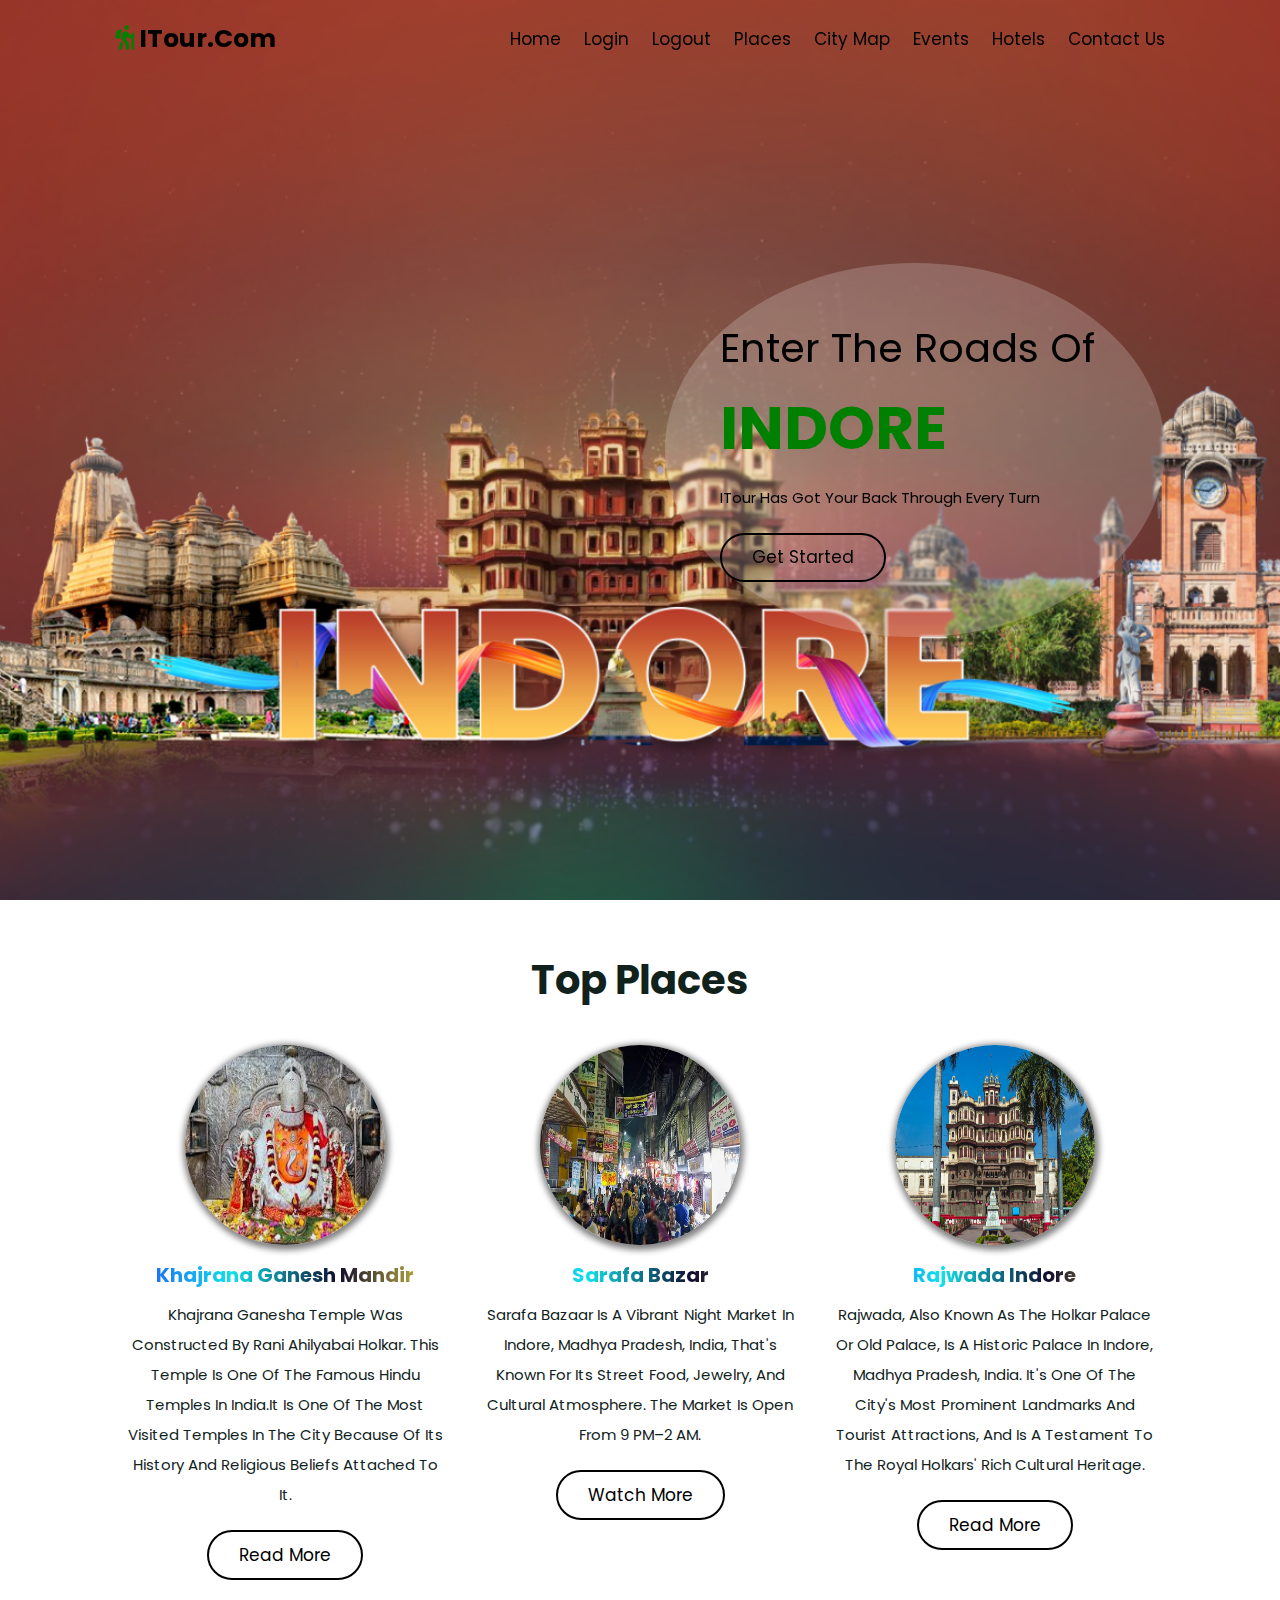
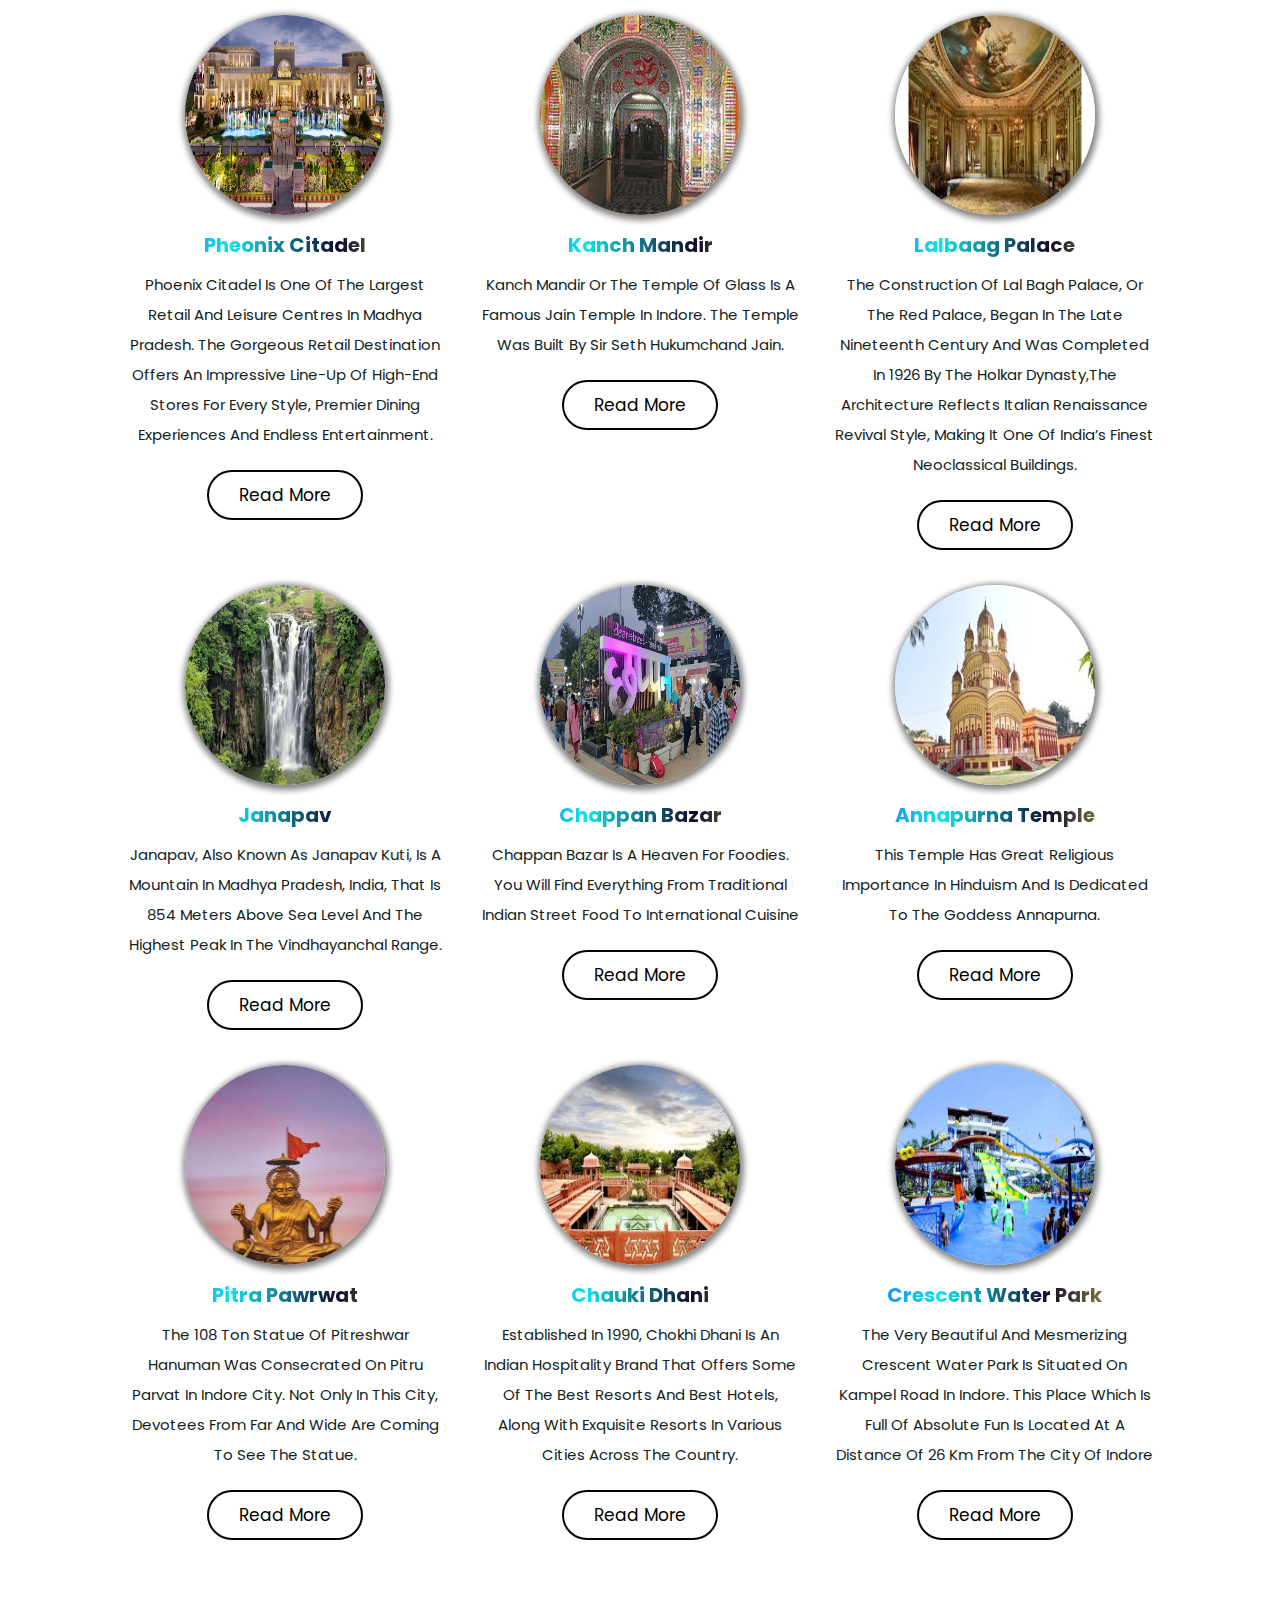
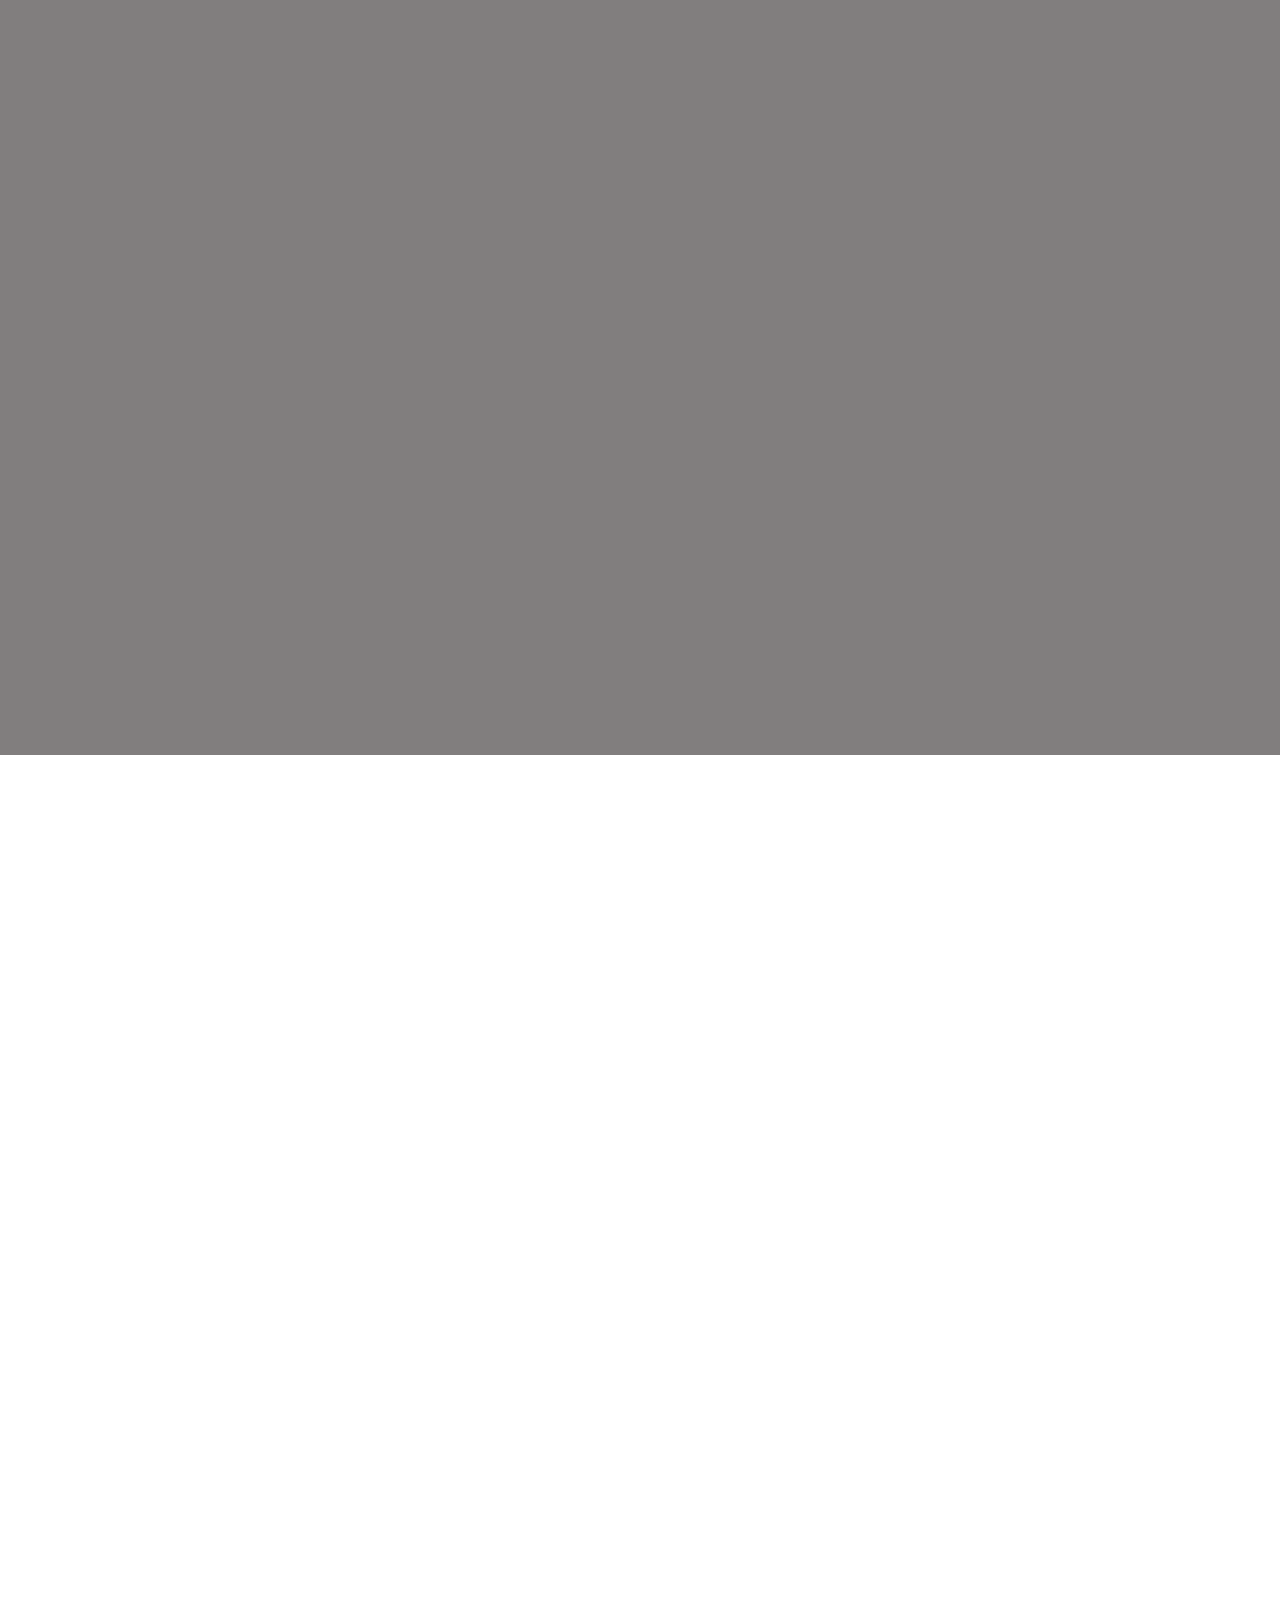
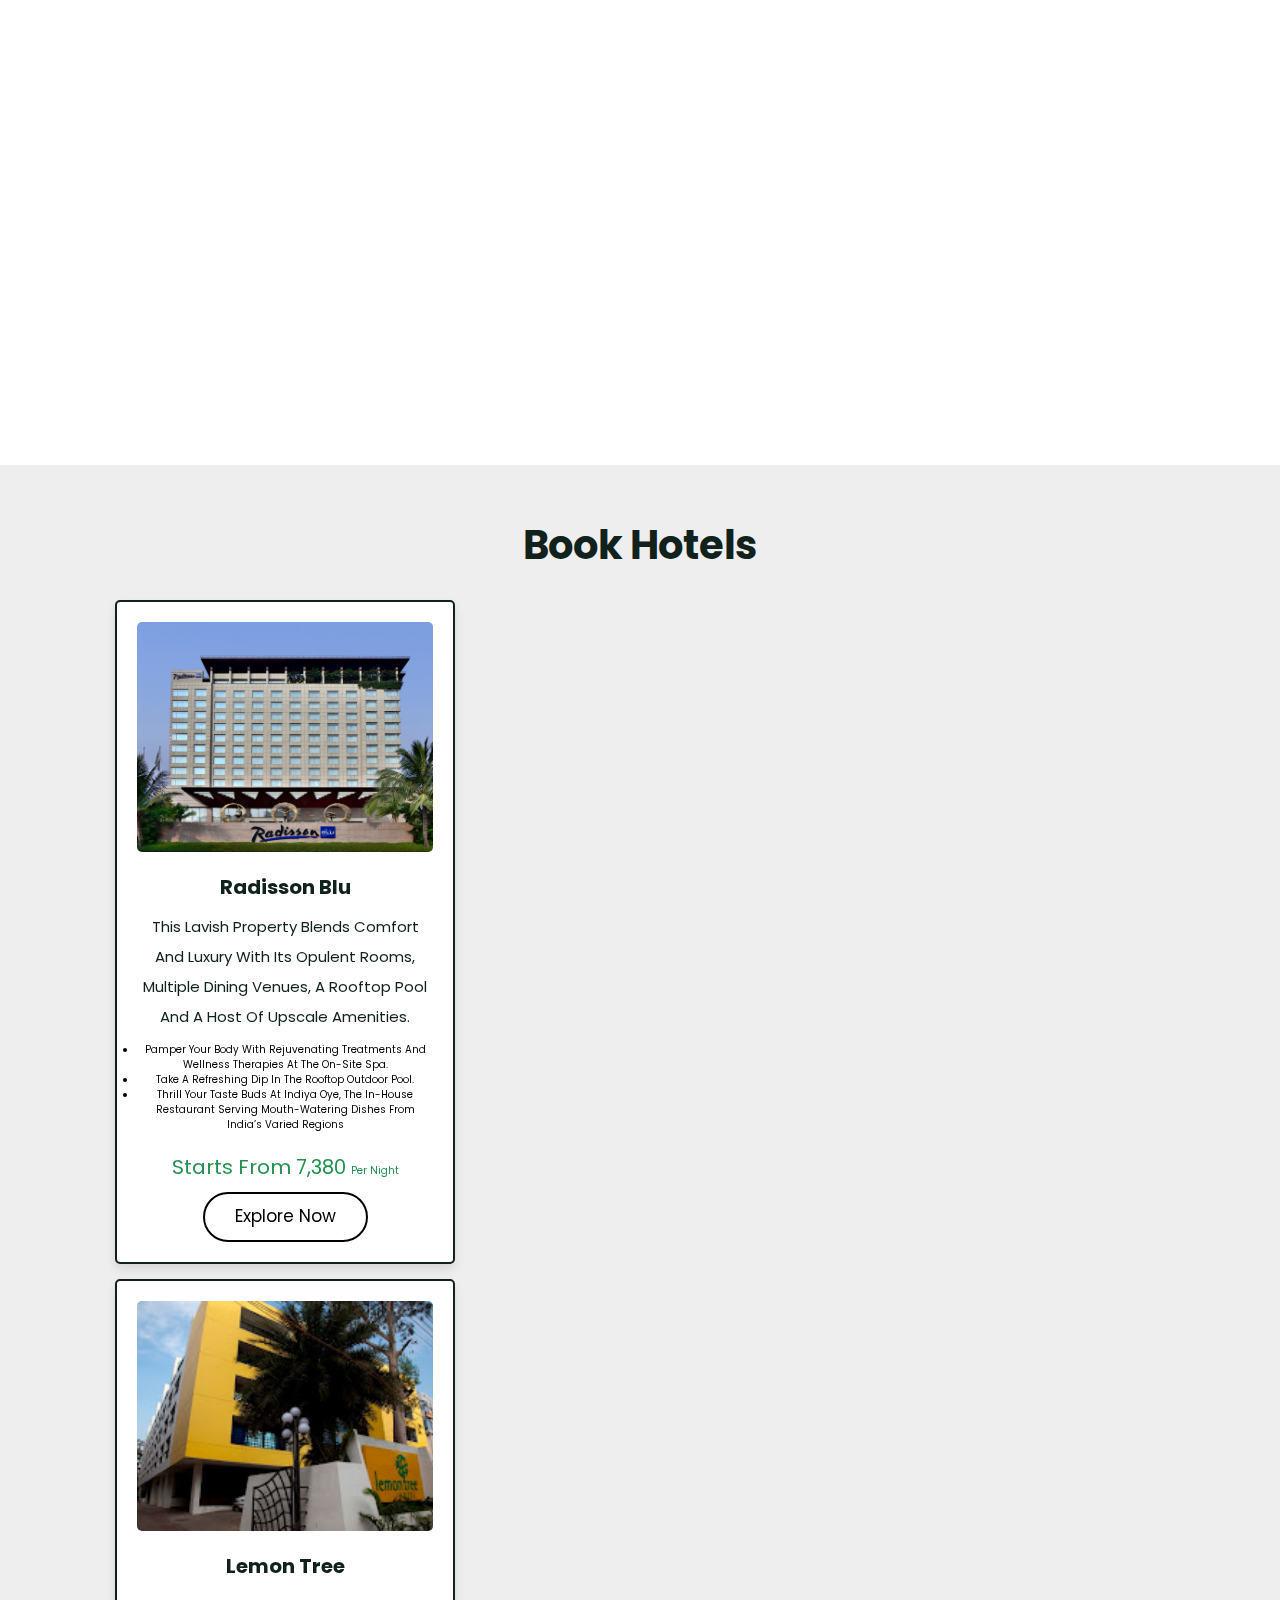
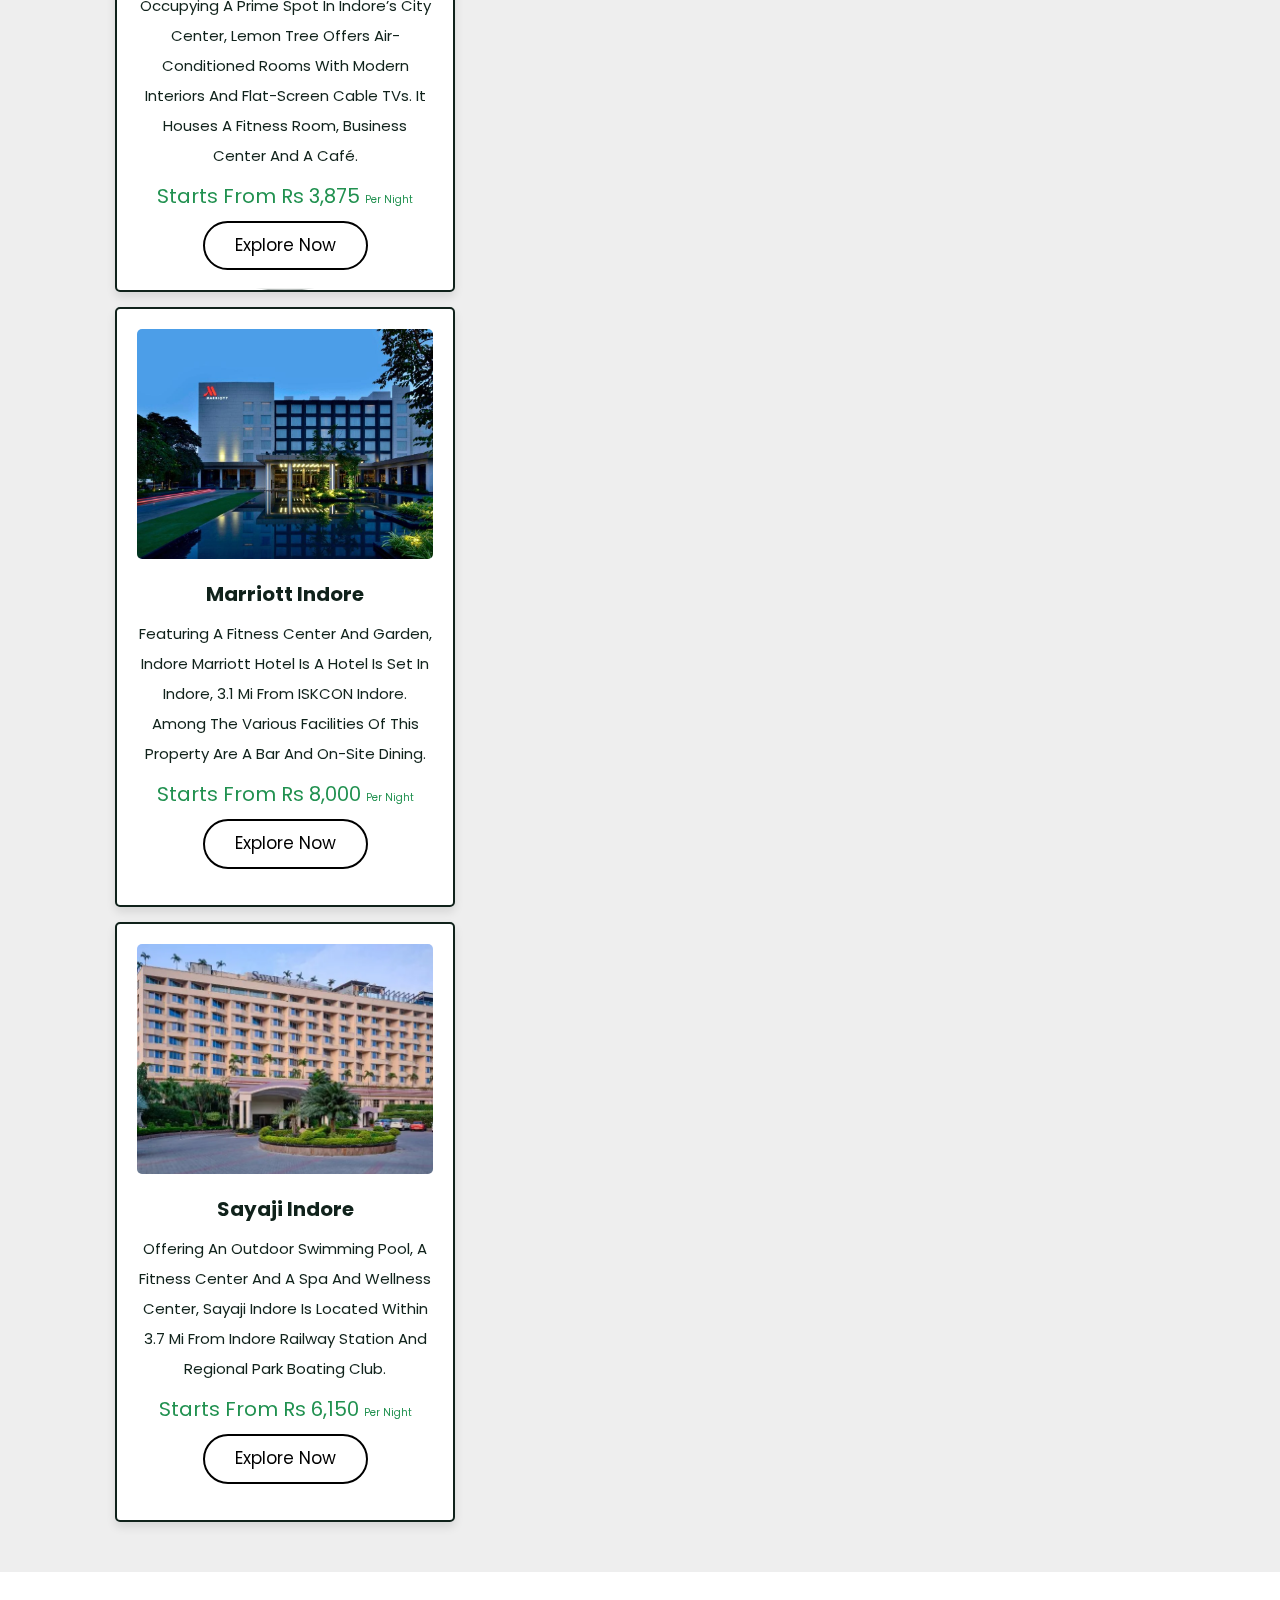
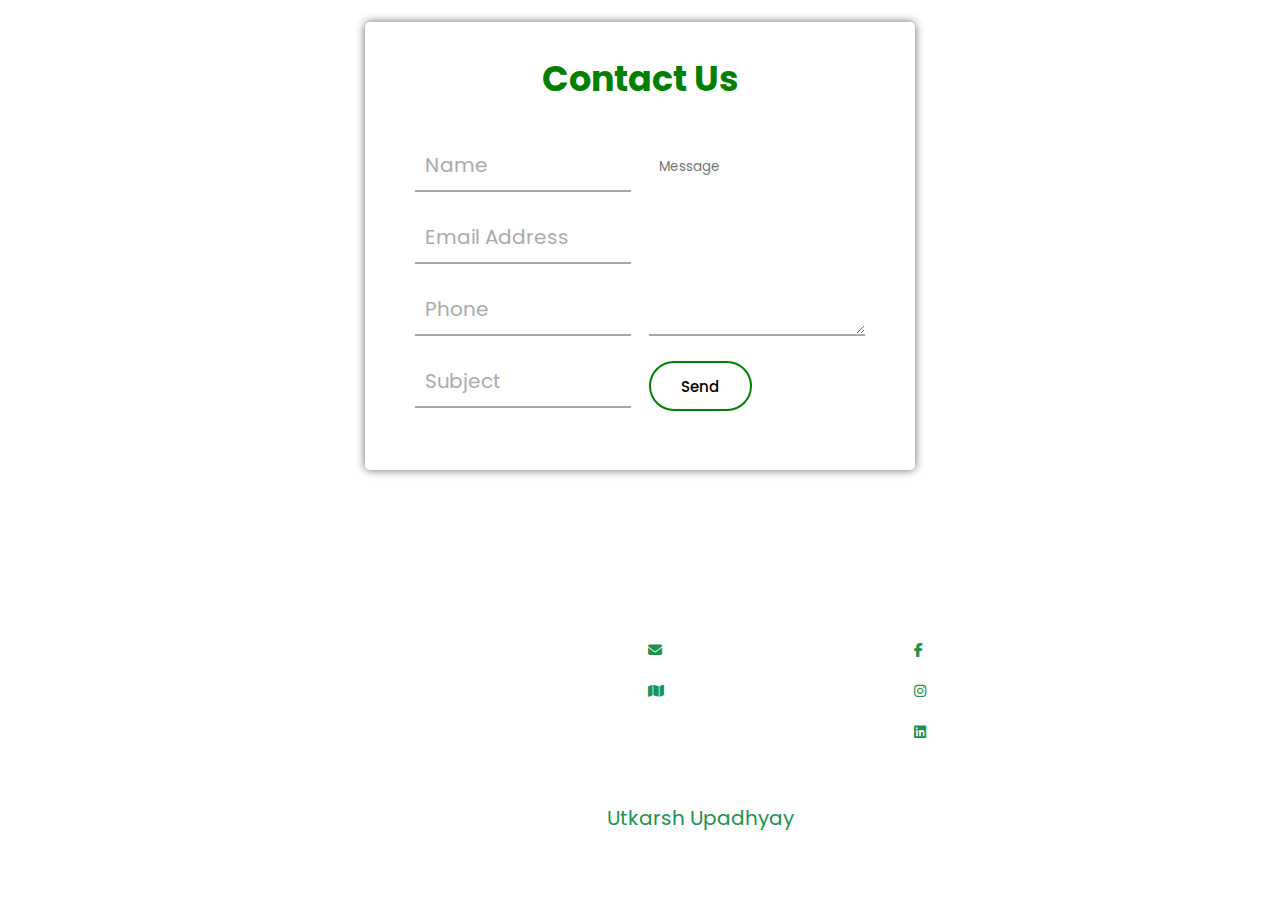
<file: index.html>
<!DOCTYPE html>
<html lang="en">
<head>
    <meta charset="UTF-8">
    <meta name="viewport" content="width=device-width, initial-scale=1.0">
    <title>Tour & Travel</title>
    <link rel="stylesheet" href="https://cdnjs.cloudflare.com/ajax/libs/font-awesome/6.1.1/css/all.min.css">
    <link rel="stylesheet" href="css/style.css">
    <!-- Iconscout Link  -->
    <link rel="stylesheet" href="https://unicons.iconscout.com/release/v2.1.6/css/unicons.css">
    <meta http-equiv='refresh' content='500' url='index.html'>
</head>
<body>
    <header class="header">
        <a href="#" class="logo"><i class="fas fa-hiking"></i> iTour.com</a>
        <nav class="navbar">
            <div id="nav-close" class="fas fa-times"></div>
            <a href="#home">Home</a>
            <a href="login.html" id="loginLink">Login</a>
            <a href="logout.html" id="logout" onclick="logout()">Logout</a>
            <a href="#category">Places</a>
            <a href="#maps">City Map</a>
            <a href="#Events">Events</a>
            <a href="#hotels">Hotels</a>
            <a href="#contact">Contact us</a>
        
        </nav>
        <div class="icons">
            <div id="menu-btn" class="fas fa-bars"></div> 
        </div>
    </header>


    <section class="home" id="home">
   
        <div class="wrapper">
           
                <div class="box" style="background: url(images/home1.png) no-repeat;">
                <div class="content">
                    <span>Enter the roads of</span>
                    <h3>Indore</h3>
                    <p>iTour has got your back through every turn</p>
                    <a href="#category" class="btn">get started</a>
                </div>
                </div>  
        </div>
    </section>

    <!-- Adventure section -->

    <section class="category" id="category">

        <h1 class="heading">Top Places</h1>
        
    
        <div class="box-container">
    
            <div class="box">
                <img src="images/Khajrana.jpg" alt="">
                <h3>Khajrana Ganesh Mandir</h3>
                <p>Khajrana Ganesha Temple was constructed by Rani Ahilyabai Holkar. This temple is one of the famous Hindu temples in India.It is one of the most visited temples in the city because of its history and religious beliefs attached to it.</p>
                <a href="https://shreeganeshkhajrana.com/" target="_blank" class="btn">read more</a>
            </div>

            <div class="box">
                <img src="images/Sarafa.webp" alt="">
                <h3>Sarafa Bazar</h3>
                <p>Sarafa Bazaar is a vibrant night market in Indore, Madhya Pradesh, India, that's known for its street food, jewelry, and cultural atmosphere. The market is open from 9 PM–2 AM.</p>
                <a href="https://www.youtube.com/watch?v=NW1gH9FmYVQ" target="_blank" class="btn">watch more</a>
            </div>
    
            <div class="box">
                <img src="images/Rajwada.webp" alt="">
                <h3>Rajwada Indore</h3>
                <p>Rajwada, also known as the Holkar Palace or Old Palace, is a historic palace in Indore, Madhya Pradesh, India. It's one of the city's most prominent landmarks and tourist attractions, and is a testament to the Royal Holkars' rich cultural heritage.</p>
                <a href="https://www.trawell.in/madhya-pradesh/indore/rajwada-palace" target="_blank" class="btn">read more</a>
            </div>
    
            <div class="box">
                <img src="images/Pheonix.jpg" alt="">
                <h3>Pheonix Citadel</h3>
                <p>Phoenix Citadel is one of the largest retail and leisure centres in Madhya Pradesh. The gorgeous retail destination offers an impressive line-up of high-end stores for every style, premier dining experiences and endless entertainment.</p>
                <a href="https://en.wikipedia.org/wiki/Canoeing" target="_blank" class="btn">read more</a>
            </div>
            <div class="box">
                <img src="images/KanchMandir.jpg" alt="">
                <h3>Kanch Mandir</h3>
                <p>Kanch Mandir or the Temple of Glass is a famous Jain temple in Indore. The temple was built by Sir Seth Hukumchand Jain.</p>
                <a href="https://www.news18.com/buzz/this-kanch-mandir-in-indore-was-built-110-years-ago-know-the-history-7401967.html" target="_blank" class="btn">read more</a>
            </div>
            <div class="box">
                <img src="images/Laalbagh.jpg" alt="">
                <h3>Lalbaag Palace</h3>
                <p>The construction of Lal Bagh Palace, or the Red Palace, began in the late nineteenth century and was completed in 1926 by the Holkar dynasty,The architecture reflects Italian Renaissance Revival style, making it one of India’s finest neoclassical buildings.</p>
                <a href="https://www.wmf.org/project/lal-bagh-palace" target="_blank" class="btn">read more</a>
            </div>
            <div class="box">
                <img src="images/Janapav.jpg" alt="">
                <h3>Janapav</h3>
                <p>Janapav, also known as Janapav Kuti, is a mountain in Madhya Pradesh, India, that is 854 meters above sea level and the highest peak in the Vindhayanchal range.</p>
                <a href="https://www.holidify.com/places/indore/janapav-sightseeing-124110.html" target="_blank" class="btn">read more</a>
            </div>
            <div class="box">
                <img src="images/chappan.jpg" alt="">
                <h3>Chappan Bazar</h3>
                <p>Chappan Bazar is a heaven for foodies. You will find everything from traditional Indian street food to international cuisine</p>
                <a href="https://en.wikipedia.org/wiki/Chappan_Dukan" target="_blank" class="btn">read more</a>
            </div>
            <div class="box">
                <img src="images/Anapurna.jpg" alt="">
                <h3>Annapurna Temple</h3>
                <p>This temple has great religious importance in Hinduism and is dedicated to the goddess Annapurna.</p>
                <a href="https://en.wikipedia.org/wiki/Annapurna_Devi_Mandir" target="_blank" class="btn">read more</a>
            </div>
            <div class="box">
                <img src="images/Pitraparvat.jpg" alt="">
                <h3>Pitra Pawrwat</h3>
                <p>The 108 Ton Statue Of Pitreshwar Hanuman Was Consecrated On Pitru Parvat In Indore City. Not Only In This City, Devotees From Far And Wide Are Coming To See The Statue.</p>
                <a href="https://www.naidunia.com/madhya-pradesh-pitreshwar-hanuman-statue-pran-pratishtha-on-pitra-parvat-indore-5384396" target="_blank" class="btn">read more</a>
            </div>
            <div class="box">
                <img src="images/chaukidhani.jpg" alt="">
                <h3>Chauki Dhani</h3>
                <p>Established in 1990, Chokhi Dhani is an Indian hospitality brand that offers some of the best resorts and best hotels, along with exquisite resorts in various cities across the country.</p>
                <a href="https://chokhidhani.com/" target="_blank" class="btn">read more</a>
            </div>
            <div class="box">
                <img src="images/Crescent.jpg" alt="">
                <h3>Crescent Water Park</h3>
                <p>The very beautiful and mesmerizing Crescent Water Park is situated on Kampel Road in Indore. This place which is full of absolute fun is located at a distance of 26 km from the city of Indore</p>
                <a href="https://www.crescentwaterparks.com/" target="_blank" class="btn">read more</a>
            </div>
        </div>
    
    </section>
    <section class="maps" id="maps">
        <div id="map">
        <iframe src="https://www.google.com/maps/embed?pb=!1m18!1m12!1m3!1d99018.56720871542!2d75.77967976441151!3d22.73569178674616!2m3!1f0!2f0!3f0!3m2!1i1024!2i768!4f13.1!3m3!1m2!1s0x3962fcad1b410ddb%3A0x96ec4da356240f4!2sIndore%2C%20Madhya%20Pradesh!5e0!3m2!1sen!2sin!4v1712648718946!5m2!1sen!2sin" width="1510" height="650" style="border:0;" allowfullscreen="true" loading="lazy" referrerpolicy="no-referrer-when-downgrade"></iframe>
    </div>
    </section>

    <section class="Events" id="Events">
        <div class="event">
        <iframe src="https://insider.in/indias-largest-dino-park-phoenix-citadel-mar8-2024/event" height="600px" width="400px"></iframe>
        <iframe src="https://insider.in/ghar-an-open-mic-for-words-by-tape-a-tale-indore-apr14-2024/event" height="600px" width="400px"></iframe>
        <iframe src="https://insider.in/astrofest-20-may25-2024/event" height="600px" width="400px"></iframe>
    </div>
    </section>
    <section class="hotels" id="hotels">

        <h1 class="heading">Book Hotels</h1>
    
        <div class="box-container">            
            <div class="box">
                
                
                <div class="image">
                    <img src="images/radisson.avif" alt="">
                </div>
                <div class="content">
                    <h3>Radisson Blu</h3>
                    <p>This lavish property blends comfort and luxury with its opulent rooms, multiple dining venues, a rooftop pool and a host of upscale amenities.
                        <ul>
                        <li>Pamper your body with rejuvenating treatments and wellness therapies at the on-site spa.</li>
                        <li>Take a refreshing dip in the rooftop outdoor pool.</li>
                        <li>Thrill your taste buds at Indiya Oye, the in-house restaurant serving mouth-watering dishes from India’s varied regions</li></ul></p>
                    <div class="price">Starts from 7,380 <small>Per night</small>
                    </div>
                    <a href="https://www.radissonhotels.com/en-us/hotels/radisson-blu-indore" target="_blank" class="btn">explore now</a>
                </div></div>
                    <iframe src="https://www.booking.com/hotel/in/radisson-blu-indore.html?label=gog235jc-1DCAsobEIYbGVtb24tdHJlZS1pbmRvcmUtaW5kb3JlSDNYA2hsiAEBmAExuAEXyAEM2AED6AEB-AECiAIBqAIDuALh2dSwBsACAdICJDIyODExMmFkLTNhMzctNGQ0My1hODE2LTkxYWU1OGI4Mzg5MdgCBOACAQ&sid=06098d2a2c1f931fe26d782008ab5297&aid=356980" height="600px" width="900px"></iframe>
                    <br>
                
                
            
    
            <div class="box">
                <div class="image">
                    <img src="images/lemontree.jpg" alt="">
                </div>
                <div class="content">
                    <h3>Lemon Tree</h3>
                    <p>Occupying a prime spot in Indore’s city center, Lemon Tree offers air-conditioned rooms with modern interiors and flat-screen cable TVs. It houses a fitness room, business center and a café.</p>
                    <div class="price">Starts from Rs 3,875 <small>Per night</small></div>
                    <a href="https://www.lemontreehotels.com/lemon-tree-hotel/indore/hotel-indore" target="_blank" class="btn">explore now</a>
                </div>
            </div>
            <iframe src="https://www.booking.com/hotel/in/lemon-tree-indore-indore.html" height="600px" width="900px"></iframe>
            <br>
    
            <div class="box">
                <div class="image">
                    <img src="images/Mariott.jpg" alt="">
                </div>
                <div class="content">
                    <h3>Marriott Indore</h3>
                    <p>Featuring a fitness center and garden, Indore Marriott Hotel is a hotel is set in Indore, 3.1 mi from ISKCON Indore. Among the various facilities of this property are a bar and on-site dining.</p>
                    <div class="price">Starts from Rs 8,000 <small>Per night</small></div>
                    <a href="" class="btn">explore now</a>
                </div>
            </div>
            <iframe src="https://www.booking.com/hotel/in/indore-marriott.html?label=gog235jc-1DCAsobEIYbGVtb24tdHJlZS1pbmRvcmUtaW5kb3JlSDNYA2hsiAEBmAExuAEXyAEM2AED6AEB-AECiAIBqAIDuALh2dSwBsACAdICJDIyODExMmFkLTNhMzctNGQ0My1hODE2LTkxYWU1OGI4Mzg5MdgCBOACAQ&sid=06098d2a2c1f931fe26d782008ab5297&aid=356980" height="600px" width="900px"></iframe>
            <br>
            <div class="box">
                <div class="image">
                    <img src="images/sayaji.webp" alt="">
                </div>
                <div class="content">
                    <h3>Sayaji Indore</h3>

                    <p>Offering an outdoor swimming pool, a fitness center and a spa and wellness center, Sayaji Indore is located within 3.7 mi from Indore Railway Station and Regional Park Boating Club. </p>
                    <div class="price">Starts from Rs 6,150 <small>Per night</small></div>


                    <a href="https://www.booking.com/hotel/in/sayaji-indore-indore.html?label=gog235jc-1DCAsobEIYbGVtb24tdHJlZS1pbmRvcmUtaW5kb3JlSDNYA2hsiAEBmAExuAEXyAEM2AED6AEB-AECiAIBqAIDuALh2dSwBsACAdICJDIyODExMmFkLTNhMzctNGQ0My1hODE2LTkxYWU1OGI4Mzg5MdgCBOACAQ&sid=06098d2a2c1f931fe26d782008ab5297&aid=356980"  target="_blank" class="btn">explore now</a>
                </div>
            </div>
            <iframe src="https://www.booking.com/hotel/in/sayaji-indore-indore.html?label=gog235jc-1DCAsobEIYbGVtb24tdHJlZS1pbmRvcmUtaW5kb3JlSDNYA2hsiAEBmAExuAEXyAEM2AED6AEB-AECiAIBqAIDuALh2dSwBsACAdICJDIyODExMmFkLTNhMzctNGQ0My1hODE2LTkxYWU1OGI4Mzg5MdgCBOACAQ&sid=06098d2a2c1f931fe26d782008ab5297&aid=356980" height="600px" width="900px"></iframe>
            <br>
        </div>
    
    </section>
    <section class="contact" id="contact">
    
    <div class="wrapper1">
        <div class="title1">
          <h1>Contact us</h1>
        </div>
        <div class="contact-form">
            <form method = "post" action = "thankyou.html">
          <div class="input-fields">
            
            <input type="text" class="input"  placeholder="Name" name="name">
            <input type="email" class="input"  placeholder="Email Address" name="email" pattern=".+@gmail\.com">
            <input type="phone" class="input"  placeholder="Phone" name="phone">
            <input type="text" class="input"  placeholder="Subject" name="subject">
          </div>
          <div class="msg">
            <textarea placeholder="Message" name="message"></textarea> <br>
            <div class="btn1"><button type="submit">send <i class="uil uil-message"></i></div>
          </div>
          </form>
        </div>
        </div> 
    
    </section>
    <section class="footer">

        <div class="box-container">
    
            <div class="box">
                <h3>Quick links</h3>
                <a href="#home">home</a>    
                <a href="#catagory">About Indore</a>
                <a href="#query">query</a>
            </div>
    
            <div class="box">
                <h3>extra links</h3>
                <a href="#contact">ask questions</a>
                <a href="https://booking.com" target="_blank">Bookings.com</a>
                <a href="#">privacy policy</a>
            </div>
    
            <div class="box">
                <h3>contact info</h3>
                <a href="mailto: utka7sh@gmail.com"> <i class="fas fa-envelope"></i> utka7sh@gmail.com </a>
                <a href="#maps"> <i class="fas fa-map"></i> Indore (M.P), India, 452001 </a>
            </div>
    
            <div class="box">
                <h3>follow us</h3>
                <a href="https://www.facebook.com/Utkrrsh" target="_blank"> <i class="fab fa-facebook-f"></i> facebook </a>
                <a href="https://www.instagram.com/1_utkarsh_1" target="_blank"> <i class="fab fa-instagram"></i> instagram </a>
                <a href="https://www.linkedin.com/in/utkarsh-upadhyay-51112624a/" target="_blank"> <i class="fab fa-linkedin"></i> linkedin </a>
            </div>
        </div>
        <div class="credit">created by <span>Utkarsh Upadhyay <br></span>NIT Raipur</div>
    </section>
    <!-- footer section ends -->
    <script src="js/script.js"></script>
</body>
</html>
</file>
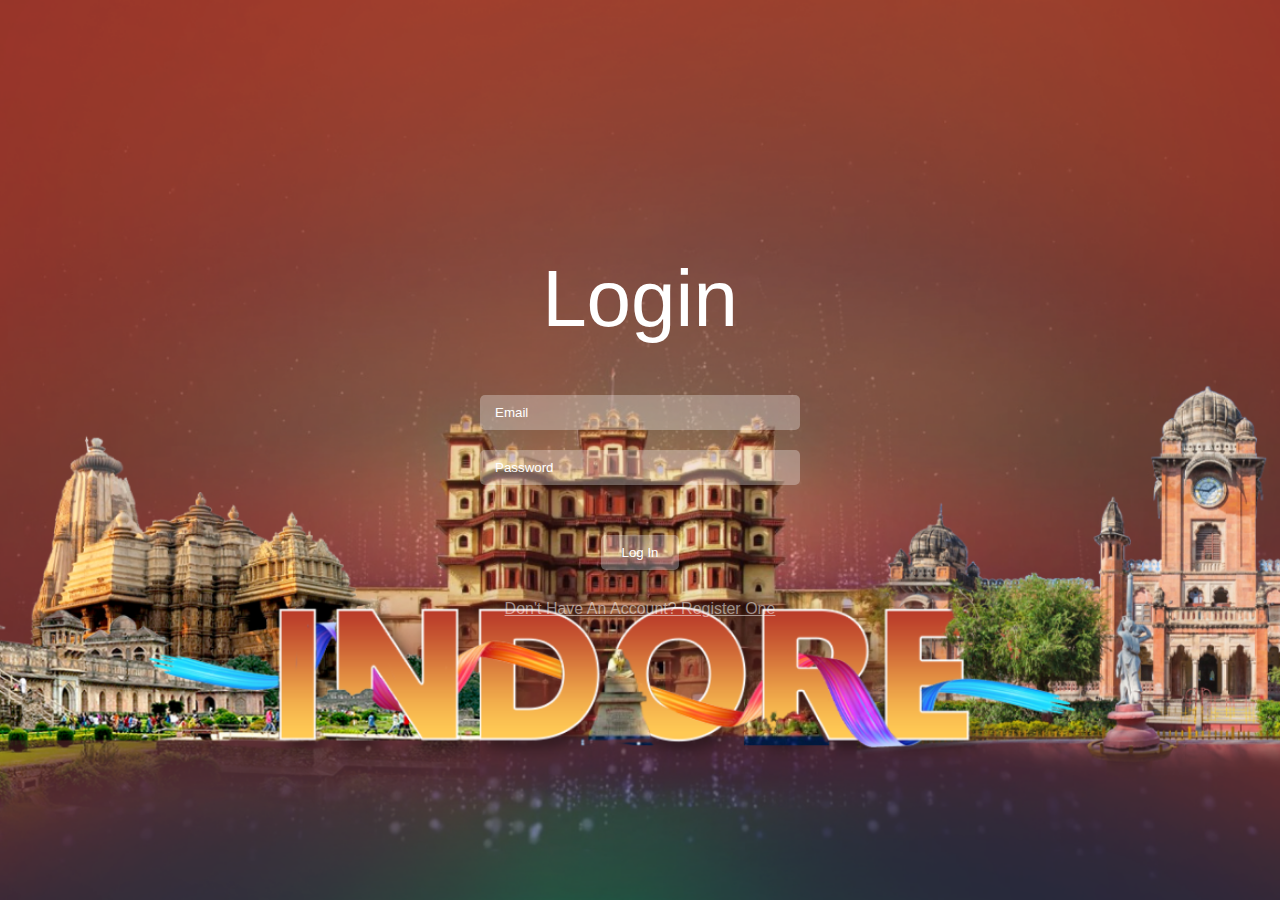
<file: login.html>
<!DOCTYPE html>
<html lang="en">
<head>
    <meta charset="UTF-8">
    <meta name="viewport" content="width=device-width, initial-scale=1.0">
    <title>Login Page</title>

    <link rel="stylesheet" href="css/form.css">

</head>
<body>

    <div class="alert-box">
        <p class="alert"></p>
    </div>

    <div class="form">
        <h1 class="heading">login</h1>
        <input type="email" placeholder="email" autocomplete="off" class="email" required>
        <input type="password" placeholder="password" autocomplete="off" class="password" required>
        <button class="submit-btn">log in</button>
        <a href="/register" class="link">don't have an account? Register one</a>
    </div>

    <script src="js/form.js"></script>
    
</body>
</html>
</file>
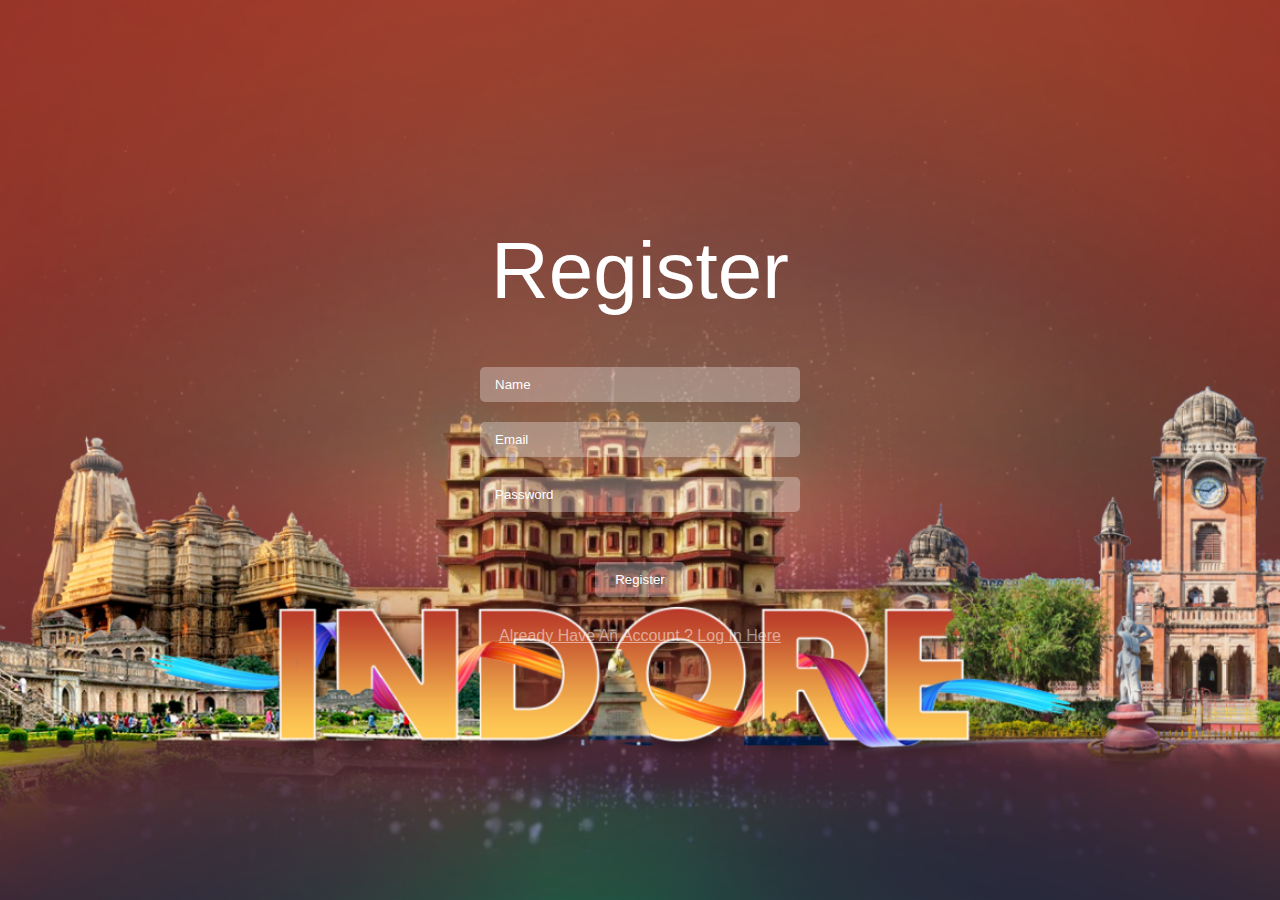
<file: register.html>
<!DOCTYPE html>
<html lang="en">
<head>
    <meta charset="UTF-8">
    <meta name="viewport" content="width=device-width, initial-scale=1.0">
    <title>Register Page</title>

    <link rel="stylesheet" href="css/form.css">

</head>
<body>

    <div class="alert-box">
        <p class="alert"></p>
    </div>

    <div class="form">
        <h1 class="heading">Register</h1>
        <input type="text" placeholder="name" autocomplete="off" class="name" required>
        <input type="email" placeholder="email" autocomplete="off" class="email" required>
        <input type="password" placeholder="password" autocomplete="off" class="password" required>
        <button class="submit-btn">register</button>
        <a href="/login" class="link">already have an account ? log in here</a>
    </div>

    <script src="js/form.js"></script>
    
</body>
</html>
</file>
<file: css/style.css>
@import url("https://fonts.googleapis.com/css2?family=Poppins:ital,wght@0,100;0,300;0,400;0,500;0,600;1,100;1,300&display=swap");

* {
  font-family: "Poppins", sans-serif;
  margin: 0;
  padding: 0;
  box-sizing: border-box;
  outline: none;
  border: none;
  text-decoration: none;
  text-transform: capitalize;
  transition: 0.2s linear;
}
html {
  font-size: 62.5%;
  overflow-x: hidden;
  scroll-behavior: smooth;
  scroll-padding-top: 5rem;
}

section {
  padding: 5rem 9%;
}
.content{
  background: rgba(255, 255, 255, 0.2);
  backdrop-filter: blur(1px);
  border-radius: 200%;
  padding: 55px;
  font-size: 10px;
  line-height: 1.5;
}
.btn {
  margin-top: 1rem;
  display: inline-block;
  border: 0.2rem solid black;
  color: black;
  cursor: pointer;
  background: none;
  font-size: 1.7rem;
  padding: 1rem 3rem;
  border-radius: 40px;
}
.btn:hover {
  background: black;
  color: white;
}
.heading {
  text-align: center;
  margin-bottom: 2.5rem;
  font-size: 4rem;
  color: #10221b;
}
.header {
  position: fixed;
  top: 0;
  left: 0;
  right: 0;
  padding: 2rem 9%;
  z-index: 1000;
  display: flex;
  align-items: center;
}
.header.active {
  background: #fff;
  box-shadow: 0 0.5rem 1rem rgba(0, 0, 0, 0.1);
}
.header .logo {
  margin-right: auto;
  font-size: 2.5rem;
  color: black;
  font-weight: bolder;
}
.wrapper1 {
  margin-left: auto;
  margin-right: auto;
  top: 50%;
  left: 50%;
  width: 100%;
  max-width: 550px;
  padding: 30px;
  border-radius: 5px;
  box-shadow: 0 0 10px rgba(0, 0, 0, 0.6);
}

.wrapper1 .title1 h1 {
  color: green;
  text-align: center;
  margin-bottom: 25px;
  font-size: 3.5rem;
}

.contact-form {
  display: flex;
}

.uil {
  height: 50px;
  width: 50px;
}

.input-fields {
  display: flex;
  flex-direction: column;
  margin-right: 4%;
}

.input-fields,
.msg {
  width: 60%;
}

.input-fields .input,
.msg textarea {
  margin: 10px 0;
  background: transparent;
  border: 0px;
  border-bottom: 2px solid #5f66618f;
  padding: 10px;
  color: black;
  width: 100%;
}

.msg textarea {
  height: 189px;
}
.msg .btn1 {
  margin-top: 1rem;
  display: inline-block;
  border: 0.2rem solid green;
  color: black;
  cursor: pointer;
  font-size: 1.7rem;
  padding: 1rem 3rem;
  border-radius: 40px;
  background: none;
}
.btn1 button[type="submit"] {
  background-color: transparent;
  font-size: 15px;
  font-weight: 500;
}

i {
  color: green;
}

.header .navbar a {
  margin-left: 2rem;
  font-size: 1.7rem;
  color: black;
}
.header .navbar a:hover {
  color: green;
}
.header .navbar #nav-close {
  font-size: 5rem;
  cursor: pointer;
  color: black;
  display: none;
}
.header .icons a,
.header .icons div {
  font-size: 2.5rem;
  margin-left: 2rem;
  cursor: pointer;
  color: black;
}

.header.icons a:hover,
.header.icons div:hover {
  color: green;
}
.header #menu-btn {
  display: none;
}

.search-form {
  position: fixed;
  top: 0;
  left: 0;
  height: 100%;
  width: 100%;
  background: rgba(0, 0, 0, 0.8);
  display: flex;
  align-items: center;
  justify-content: center;
  z-index: 10000;
  transform: translateY(-110%);
}

.search-form.active {
  transform: translateY(0%);
}

#close-search {
  position: absolute;
  top: 1.5rem;
  right: 2.5rem;
  cursor: pointer;
  color: white;
  font-size: 5rem;
}
#close-search:hover {
  color: green;
}

form {
  width: 90vw;
  margin: 0 2rem;
  padding-bottom: 2rem;
  border-bottom: 0.2rem solid white;
  display: flex;
  align-items: center;
}
form input {
  width: 100%;
  font-size: 2rem;
  color: white;
  text-transform: none;
  background: none;
  padding-right: 2rem;
}

form input::placeholder {
  color: #aaa;
}

form label {
  font-size: 3rem;
  cursor: pointer;
  color: white;
}
form label:hover {
  color: green;
}
.home {
  padding: 0;
}
.home .box {
  min-height: 100vh;
  display: flex;
  align-items: center;
  background-size: cover !important;
  background-position: center !important;
  justify-content: flex-end;
  padding: 2rem 9%;
}

.home .content {
  width: 50rem;
}
.home .content span {
  font-size: 4rem;
  color: black;
}
.home .content h3 {
  font-size: 6rem;
  color: green;
  padding-top: 0.5rem;
  text-transform: uppercase;
}
.home .content p {
  line-height: 2;
  color: black;
  font-size: 1.5rem;
  padding: 1rem 0;
}
.category .box-container {
  display: -ms-grid;
  display: grid;
  -ms-grid-columns: (minmax(29rem, 1fr)) [auto-fit];
  grid-template-columns: repeat(auto-fit, minmax(29rem, 1fr));
  gap: 1.5rem;
}

.category .box-container .box {
  text-align: center;
  padding: 1rem;
}
.category .box-container .box img {
  height: 20rem;
  width: 20rem;
  border-radius: 50%;
  margin-bottom: 1rem;
  box-shadow: 1px 2px 6px 3px grey;
}
.category .box-container .box h3 {
  font-size: 2rem;
  background: linear-gradient(to right, #2545fc,
  #0de3eb, #100a2e, #eedd44);
  -webkit-text-fill-color: transparent;
  -webkit-background-clip: text;
}

.category .box-container .box p {
  font-size: 1.5rem;
  color: #10221b;
  padding: 1rem 0;
  line-height: 2;
}
.hotels {
  background: #eee;
}
.maps {
  background: #817e7e;
  height: 100%;
}
.maps iframe{
  position: relative;
  left: -130px;
}
.hotels .box-container {
  display: -ms-grid;
  display: grid;
  -ms-grid-columns: (minmax(32rem, 1fr)) [auto-fit];
  grid-template-columns: repeat(auto-fit, minmax(32rem, 1fr));
  gap: 1.5rem;
}

.hotels .box-container .box {
  text-align: center;
  background: #fff;
  border: 0.2rem solid #10221b;
  -webkit-box-shadow: 0 0.5rem 1rem rgba(0, 0, 0, 0.1);
  box-shadow: 0 0.5rem 1rem rgba(0, 0, 0, 0.1);
  border-radius: 0.5rem;
}

.hotels .box-container .box:hover {
  background: #10221b;
}

.hotels .box-container .box:hover .content > * {
  color: #fff;
}

.hotels .box-container .box:hover .btn {
  border-color: #fff;
}

.hotels .box-container .box:hover .btn:hover {
  background: #fff;
  color: #10221b;
}

.hotels .box-container .box .image {
  height: 25rem;
  overflow: hidden;
  padding: 2rem;
  padding-bottom: 0;
  border-radius: 0.5rem;
}

.hotels .box-container .box .image img {
  height: 100%;
  width: 100%;
  -o-object-fit: cover;
  object-fit: cover;
  border-radius: 0.5rem;
}

.hotels .box-container .box .content {
  padding: 2rem;
}

.hotels .box-container .box .content h3 {
  font-size: 2rem;
  color: #10221b;
}

.hotels .box-container .box .content p {
  font-size: 1.5rem;
  color: #10221b;
  padding: 1rem 0;
  line-height: 2;
}

.hotels .box-container .box .content .price {
  font-size: 2rem;
  color: #219150;
}
.hotels .box-container .box .content .price small{
  font-size: 1rem;
  color: #219150;
}

.footer {
  background: -webkit-gradient(
      linear,
      left top,
      left bottom,
      from(rgba(0, 0, 0, 0.5)),
      to(rgba(0, 0, 0, 0.5))
    ),
    url(../images/footer-bg.jpg) no-repeat;
  background: linear-gradient(rgba(0, 0, 0, 0.5), rgba(0, 0, 0, 0.5)),
    url(../images/footer.jpg) no-repeat;
  background-size: cover;
  background-position: center;
  background-attachment: fixed;
}

.footer .box-container {
  display: -ms-grid;
  display: grid;
  -ms-grid-columns: (minmax(25rem, 1fr)) [auto-fit];
  grid-template-columns: repeat(auto-fit, minmax(25rem, 1fr));
  gap: 1.5rem;
}

.footer .box-container .box h3 {
  font-size: 2rem;
  padding: 1.5rem 0;
  color: #fff;
}

.footer .box-container .box a {
  display: block;
  font-size: 1.4rem;
  color: #fff;
  padding: 1rem 0;
}

.footer .box-container .box a i {
  color: #219150;
  padding-right: 0.5rem;
}

.footer .box-container .box a:hover {
  color: #219150;
}

.footer .box-container .box a:hover i {
  padding-right: 2rem;
}

.footer .credit {
  text-align: center;
  margin-top: 2.5rem;
  padding: 1rem;
  padding-top: 2.5rem;
  font-size: 2rem;
  color: #fff;
}

.footer .credit span {
  color: #219150;
}

@media (max-width: 1200px) {
  .header {
    padding: 2rem;
  }
  section {
    padding: 3rem 2rem;
  }
}

@media (max-width: 991px) {
  html {
    font-size: 55%;
  }
  .home .box {
    padding: 2rem;
    justify-content: center;
    background-position: right !important;
  }
  .home .box .conent {
    text-align: center;
  }
  .home .box .conent span {
    font-size: 3rem;
  }
  .home .box .conent h3 {
    font-size: 4rem;
  }
}
@media (max-width: 768px) {
  .header #menu-btn {
    display: inline-block;
  }
  .header .navbar {
    position: fixed;
    top: 0;
    left: -110%;
    background: white;
    z-index: 10000;
    width: 35rem;
    height: 100%;

    display: flex;
    flex-flow: column;
    align-items: center;
    justify-content: center;
  }
  .header .navbar.active {
    left: 0;
    box-shadow: 0 0 0 100vw rgba(0, 0, 0, 0.8);
  }
  .header .navbar a {
    margin: 1rem 0;
    font-size: 3rem;
  }
  .header .navbar #nav-close {
    display: block;
    position: absolute;
    top: 1rem;
    right: 2rem;
  }
  .contact-form {
    flex-direction: column;
  }
  .msg textarea {
    height: 80px;
  }
  .input-fields,
  .msg {
    width: 100%;
  }
  .input, textarea {
    width: 60vw !important;
  }
  .msg {
    margin-left: -20px;
  }
  form {
    flex-direction: column;
    width: 70vw;
  }
}

@media (max-width: 450px) {
  html {
    font-size: 50%;
  }
  .heading {
    font-size: 3rem;
  }
    .input, textarea {
    width: 70vw !important;
  }
  form {
    width: 50vw;
  }
  .wrapper1 {
    padding: 10px;
  }
}


.logout{
  position: absolute;
  top: 10px;
  right: 0;
  padding: 10px 20px;
  text-transform: capitalize;
  font-size: 16px;
  color: #fff;
  background: none;
  text-decoration: underline;
  cursor: pointer;
  outline: none;
  border: none;
}

.greeting{
  font-family: 'dosis';
  font-size: 100px;
  color: #fff;
  font-weight: 800;
  text-transform: capitalize;
}
</file>
<file: css/form.css>
*{
    margin: 0;
    padding: 0;
    box-sizing: border-box;
}

*:focus{
    outline: none;
}

body{
    position: relative;
    width: 100%;
    min-height: 100vh;
    height: auto;
    display: flex;
    justify-content: center;
    align-items: center;
    background: url('../images/home1.png');
    opacity: 2;
    background-size: cover;
    background-position: center;
    font-family: 'roboto', sans-serif;
    
}

.form{
    width: 400px;
    height: auto;
    color: #fff;
    font-family: 'roboto', sans-serif;
}

.heading{
    opacity: 0;
    text-transform: capitalize;
    text-align: center;
    font-size: 80px;
    font-weight: 300;
    margin-bottom: 50px;
}

input,
.submit-btn{
    opacity: 0;
    width: 80%;
    height: 35px;
    display: block;
    margin: 20px auto;
    border-radius: 5px;
    background: rgba(255, 255, 255, 0.3);
    border: none;
    color: #fff;
    padding: 15px;
    transition: .5s;
    text-transform: capitalize;
}

input::placeholder{
    color: #fff;
}

input:focus,
.submit-btn:hover{
    background: #fff;
    color: #000;
}

input:focus::placeholder{
    color: #000;
}

.submit-btn{
    width: auto;
    padding: 0 20px;
    cursor: pointer;
    margin: 50px auto 0;
    opacity: 0;
}

.link{
    opacity: 0;
    text-align: center;
    text-transform: capitalize;
    color: rgba(255, 255, 255, 0.5);
    display: block;
    margin: 30px auto;
}

.link:hover{
    color: #fff;
}

.alert-box{
    position: absolute;
    top: -100%;
    left: 50%;
    transform: translateX(-50%);
    min-width: 150px;
    max-width: 90%;
    width: auto;
    height: auto;
    padding: 10px;
    text-transform: capitalize;
    background: rgb(255, 119, 119);
    border-top: 10px solid rgb(255, 37, 37);
    border-bottom-left-radius: 10px;
    border-bottom-right-radius: 10px;
    color: #fff;
    font-family: 'roboto', sans-serif;
    text-align: center;
    transition: 1s;
}
</file>
